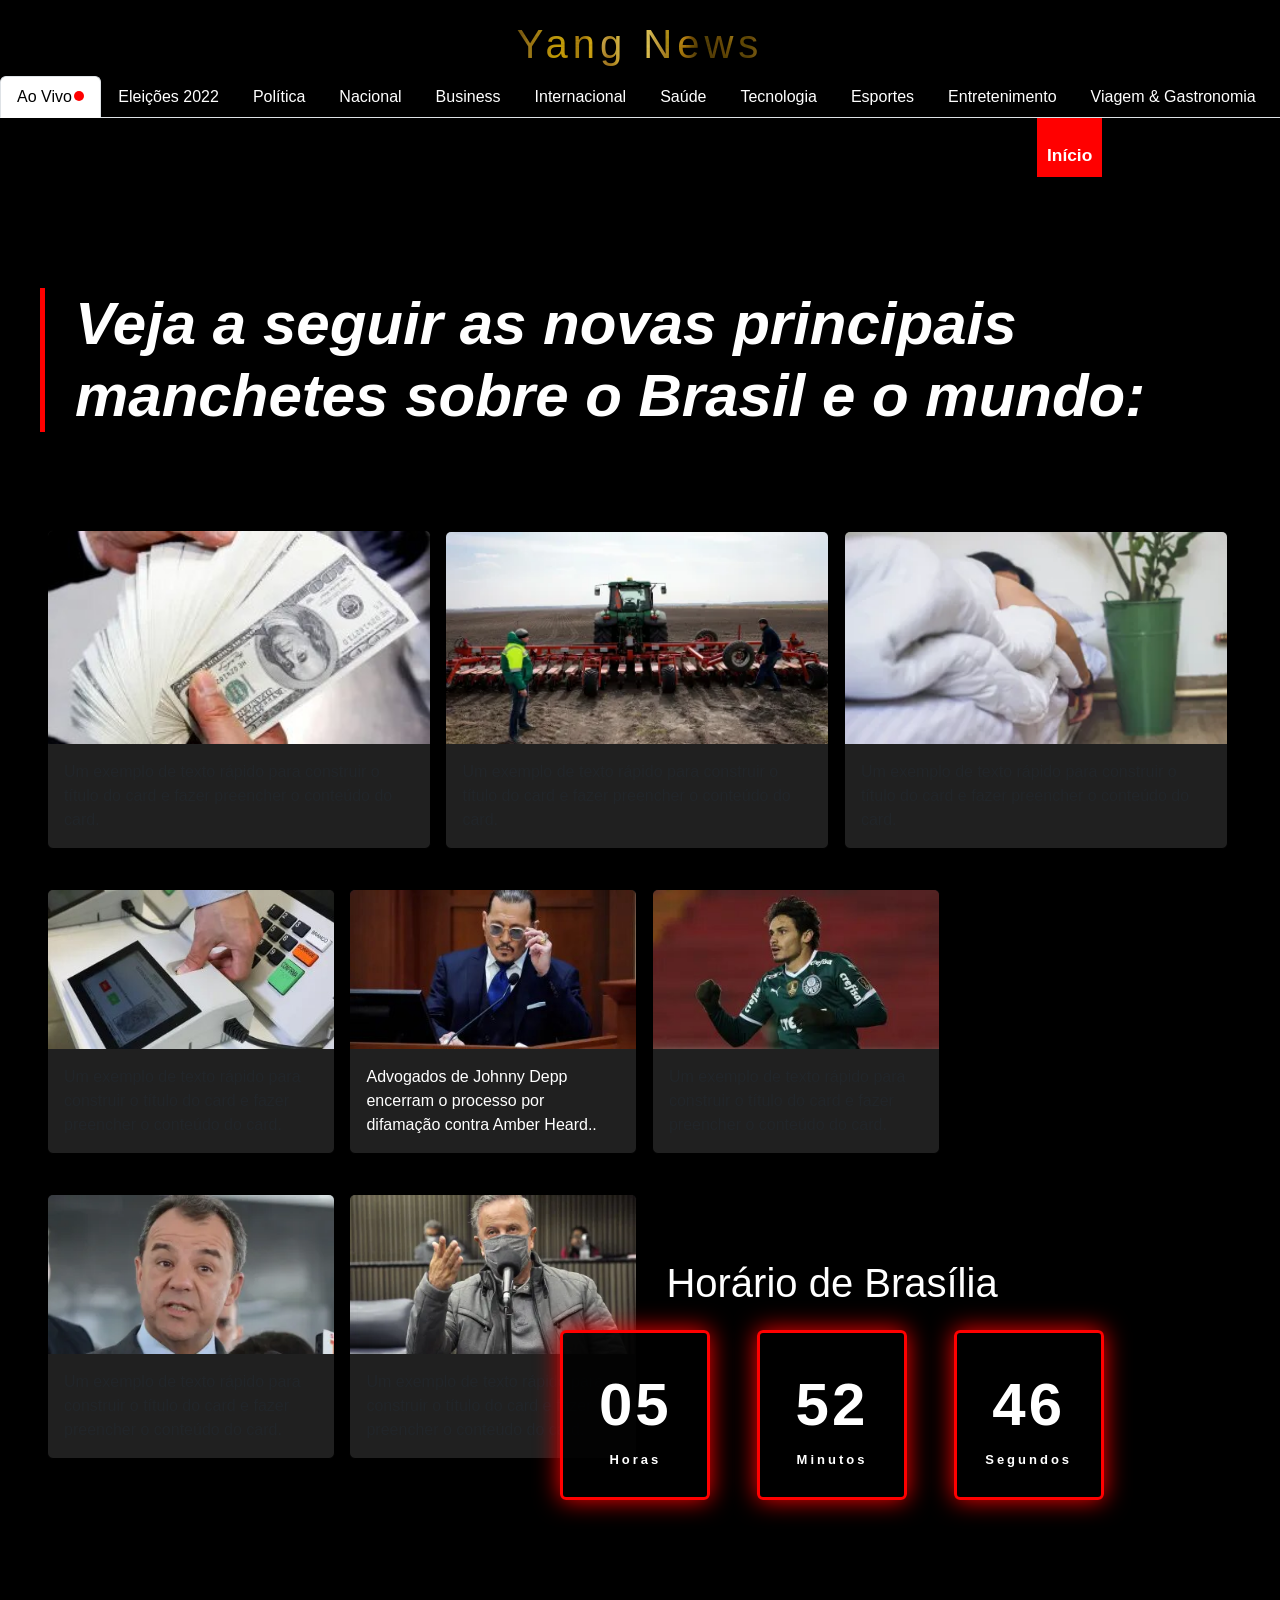
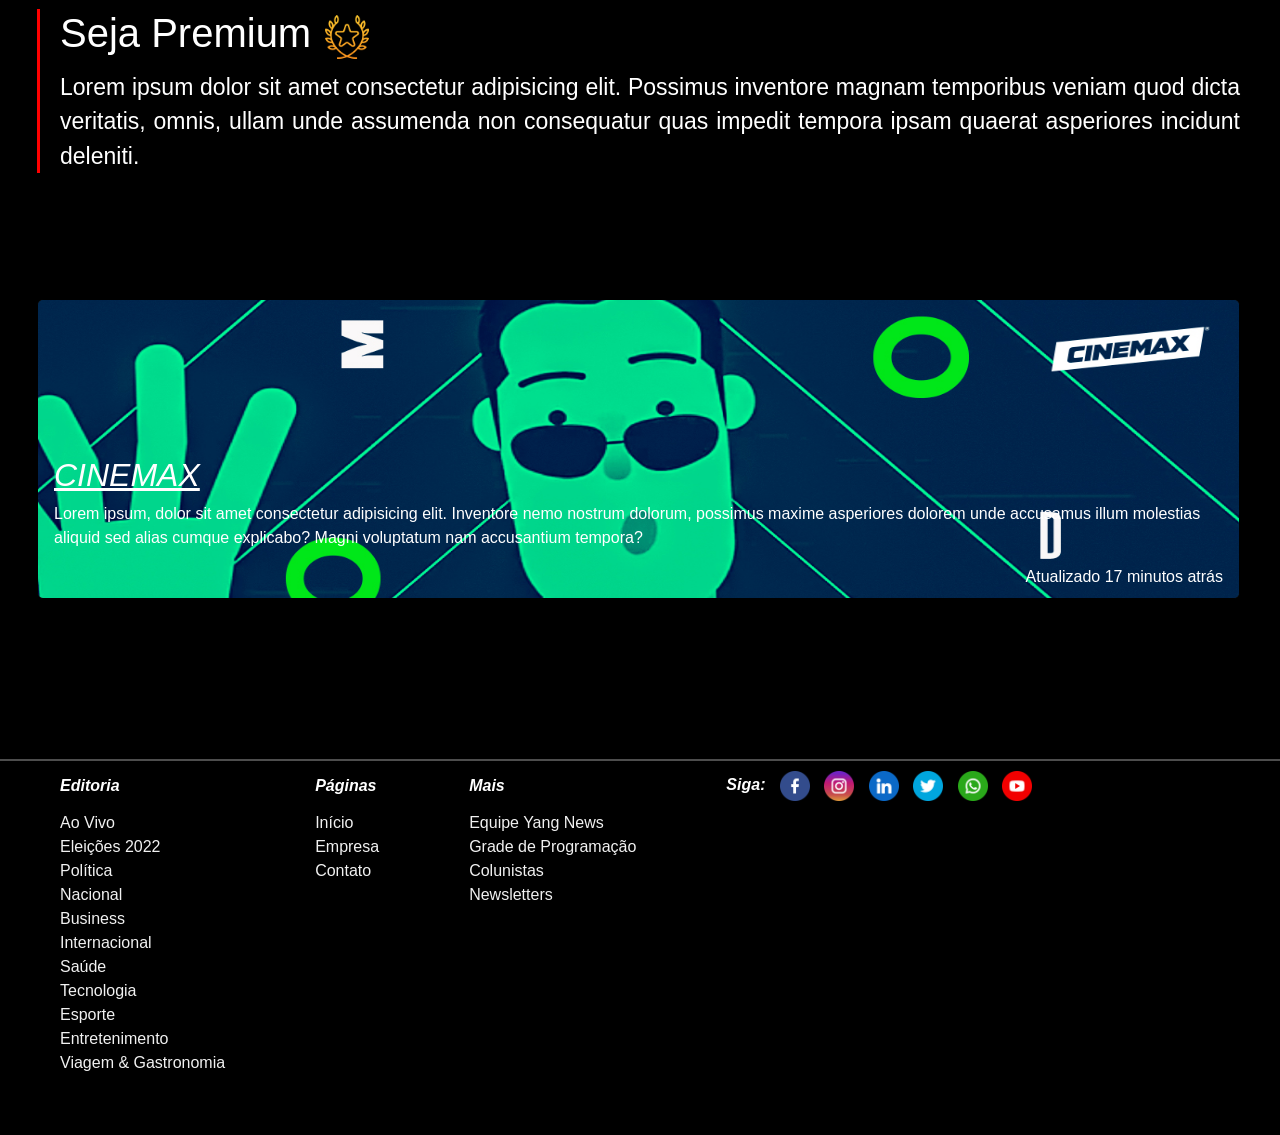
<file: Site-Notícias/index.html>
<!DOCTYPE html>
<html lang="pt-br">
<head>
    <meta charset="UTF-8">
    <meta http-equiv="X-UA-Compatible" content="IE=edge">
    <meta name="viewport" content="width=device-width, initial-scale=1.0">
    <meta>
    <meta>
    <link href="https://cdn.jsdelivr.net/npm/bootstrap@5.1.3/dist/css/bootstrap.min.css" rel="stylesheet" integrity="sha384-1BmE4kWBq78iYhFldvKuhfTAU6auU8tT94WrHftjDbrCEXSU1oBoqyl2QvZ6jIW3" crossorigin="anonymous">
    <link rel="shortcut icon" href="https://encrypted-tbn0.gstatic.com/images?q=tbn:ANd9GcQWPzIWFy9ZN18wdDAUa-nRC_18sJuXp-dvwA&usqp=CAU" type="image/x-icon">
    <link rel="stylesheet" href="style.css">
    <title>Yang News | Início</title>
    <style>
      #vv{
        background-color: red;
        border-radius: 50%;
        width: 10px;
        height: 10px;
        float: right;
        margin-top: 5.5px;
        margin-left: 2.5px;
      }
      #navini{
        display: flex;
        margin-left: 1020px;
        height: 100px;
      }
      .nav-link{
          color: white;
          
      }
      .nav-link:hover{
          transition: 0.8s;
          color: white;
          background-color: rgb(32, 32, 32);
          outline: none;
      }
      .nitem1{
        list-style-type: none;
        border-bottom: 3px solid red;
        border-right: 3px solid red;
        border-left: 3px solid red;
        /* border-bottom-left-radius: 17px ;
        border-bottom-right-radius: 17px; */
        
      }
      .nitem1:hover{
        padding-top: 25px;
        padding-bottom: 5px;
        background-color: red;
      }
      #clica{
        background-color: red;
        padding-top: 25px;
        padding-bottom: 5px;
      }
      .anc2{
        font-size: 13pt;
        text-decoration: none;
        color: white;
        padding: 12px 7px; 
        font-weight: bold;
      }
      .anc2:hover{
        color: white;
        text-shadow: 0px 0px 6px rgba(255, 255, 255, 0.555);
      }
      #ul1{
        margin-left: -15px;
      }
      #ancora{
        text-decoration: none;
        color: white;
      }
      #ancora:hover{
        color: white;
        text-decoration: underline;
      }
    </style>
</head>
<body style="background-color: black;">
    <script src="https://cdn.jsdelivr.net/npm/bootstrap@5.1.3/dist/js/bootstrap.bundle.min.js" integrity="sha384-ka7Sk0Gln4gmtz2MlQnikT1wXgYsOg+OMhuP+IlRH9sENBO0LRn5q+8nbTov4+1p" crossorigin="anonymous"></script>
    <div id="titu">
      <h1>Yang News</h1>
    </div>
    <ul class="nav nav-tabs" id="navm">
      <li class="nav-item" id="navit">
        <a class="nav-link active" id="navf1" href="#" > Ao Vivo <div id="vv"></div></a>
      </li>
      <li class="nav-item">
        <a class="nav-link" href="#">Eleições 2022</a>
      </li>
      <li class="nav-item">
        <a class="nav-link" href="#">Política</a>
      </li>
      <li class="nav-item">
        <a class="nav-link" href="#">Nacional</a>
      </li>
      <li class="nav-item">
        <a class="nav-link" href="#">Business</a>
      </li>
      <li class="nav-item">
        <a class="nav-link" href="#">Internacional</a>
      </li>
      <li class="nav-item">
        <a class="nav-link" href="#">Saúde</a>
      </li>
      <li class="nav-item">
        <a class="nav-link" href="#">Tecnologia</a>
      </li>
      <li class="nav-item">
        <a class="nav-link" href="#">Esportes</a>
      </li>
      <li class="nav-item">
        <a class="nav-link" href="#">Entretenimento</a>
      </li> 
      <li class="nav-item">
        <a class="nav-link" href="#">Viagem & Gastronomia</a>
      </li>
    </ul>
    <nav id="navini">
      <ul id="ul1">
        <li class="nitem1" id="clica">
          <a href="#" class="anc2" >Início</a>
        </li>
      </ul>
    </nav>
    <div id="tud">
    <div id="manc" style="margin-top: 70px;">
      <h1 style="font-size: 60px; color: white; font-weight: bold; font-style: italic; ">Veja a seguir as novas principais manchetes sobre o Brasil e o mundo:</h1>
    </div>
    <div id="pv" style="color: white;">
    <div id="pp">
    <div class="card" style="width: 24rem;">
      <img class="card-img-top" src="imagens/i1.jpg" alt="Imagem de capa do card">
      <div class="card-body">
        <p class="card-text">Um exemplo de texto rápido para construir o título do card e fazer preencher o conteúdo do card.</p>
      </div>
    </div>
    <div class="card" style="width: 24rem;">
      <img class="card-img-top" src="imagens/i11.jpg" alt="Imagem de capa do card">
      <div class="card-body">
        <p class="card-text">Um exemplo de texto rápido para construir o título do card e fazer preencher o conteúdo do card.</p>
      </div>
    </div>
    <div class="card" style="width: 24rem;">
      <img class="card-img-top" src="imagens/i8.jpg" alt="Imagem de capa do card">
      <div class="card-body">
        <p class="card-text">Um exemplo de texto rápido para construir o título do card e fazer preencher o conteúdo do card.</p>
      </div>
    </div>
  </div>
    <div class="card" style="width: 18rem;">
      <img class="card-img-top" src="imagens/l4.jpg" alt="Imagem de capa do card">
      <div class="card-body">
        <p class="card-text">Um exemplo de texto rápido para construir o título do card e fazer preencher o conteúdo do card.</p>
      </div>
    </div>
    <div class="card" style="width: 18rem;">
      <a href="newsdepp.html" id="ancora"><img class="card-img-top" src="imagens/l5.jpg" alt="Imagem de capa do card"> 
      <div class="card-body">
        <p class="card-text">Advogados de Johnny Depp encerram o processo por difamação contra Amber Heard..</p></a>
      </div>
    </div>
    <div class="card" style="width: 18rem;">
      <img class="card-img-top" src="imagens/i2.jpg" alt="Imagem de capa do card">
      <div class="card-body">
        <p class="card-text">Um exemplo de texto rápido para construir o título do card e fazer preencher o conteúdo do card.</p>
      </div>
    </div>
    <div class="card" style="width: 18rem;">
      <img class="card-img-top" src="imagens/i9.jpg" alt="Imagem de capa do card">
      <div class="card-body">
        <p class="card-text">Um exemplo de texto rápido para construir o título do card e fazer preencher o conteúdo do card.</p>
      </div>
    </div>
    <div class="card" style="width: 18rem;">
      <img class="card-img-top" src="imagens/i10.jpg" alt="Imagem de capa do card">
      <div class="card-body">
        <p class="card-text">Um exemplo de texto rápido para construir o título do card e fazer preencher o conteúdo do card.</p>
      </div>
    </div>
    <div id="relpr">
       <h2>Horário de Brasília</h2>
    <div class="relogio">
      <div>
          <span id="horas">00</span>
          <span class="tempo">Horas</span>
      </div>

      <div>
          <span id="minutos">00</span>
          <span class="tempo">Minutos</span>
      </div>

      <div>
          <span id="segundos">00</span>
          <span class="tempo">Segundos</span>
      </div>
  </div>
</div>
  <script src="assets/js/script.js"></script>

    <div id="noti">
        <h1>Seja Premium <img src="imagens/medalha-de-ouro.png" alt="" width="50px"> </h1> 
        <div id="pr">
            <p>Lorem ipsum dolor sit amet consectetur adipisicing elit. Possimus inventore magnam temporibus veniam quod dicta veritatis, omnis, ullam unde assumenda non consequatur quas impedit tempora ipsam quaerat asperiores incidunt deleniti.</p>
        </div>
    </div>
    <div class="card bg-dark text-white" id="cardao">
      <img class="card-img" src="imagens/ll.jpg" alt="Imagem do card" width="100%" height="100%">
      <div class="card-img-overlay">
        <div id="caix">
        <h2 class="card-title" style="font-style: italic;">CINEMAX</h2>
        <p class="card-text" >Lorem ipsum, dolor sit amet consectetur adipisicing elit. Inventore nemo nostrum dolorum, possimus maxime asperiores dolorem unde accusamus illum molestias aliquid sed alias cumque explicabo? Magni voluptatum nam accusantium tempora?</p>
        </div>
        <p class="card-text" id="lll">Atualizado 17 minutos atrás</p>
      </div>
    </div>
  </div>
</div>

  <footer>
    <div id="list-footer">
      <table>
      <tr>
        <th>Editoria</th>
        <th>Páginas</th>
        <th>Mais</th>
        <th>Siga: 

          <a href="#"><img src="imagens/facebook.png" alt="#" width="30px" style="margin-left: 10px;" title="Facebook"></a>
          <a href="#"><img src="imagens/instagram.png" alt="#" width="30px" style="margin-left: 10px;" title="Instagram"></a>
          <a href="#"><img src="imagens/linkedin.png" alt="#" width="30px" style="margin-left: 10px;" title="Linkedin"></a>
          <a href="#"><img src="imagens/twitter.png" alt="#" width="30px" style="margin-left: 10px;" title="Twitter"></a>
          <a href="#"><img src="imagens/whatsapp.png" alt="#" width="30px" style="margin-left: 10px;" title="Whatsapp"></a>
          <a href="#"><img src="imagens/youtube.png" alt="#" width="30px" style="margin-left: 10px;" title="Youtube"></a>

        </th>
      </tr>
      <tr>
        <td><a href="#">Ao Vivo</a></td>
        <td><a href="#">Início</a></td>
        <td><a href="#">Equipe Yang News</a></td>
      </tr>
      <tr>
        <td><a href="#">Eleições 2022</a></td>
        <td><a href="#">Empresa</a></td>
        <td><a href="#"> Grade de Programação</a></td>
      </tr>
      <tr>
        <td><a href="#">Política</a></td>
        <td><a href="#">Contato</a></td>
        <td><a href="#">Colunistas</a></td>
      </tr>
      <tr>
        <td><a href="#">Nacional</a></td>
        <td><a href="#"></a></td>
        <td><a href="#">Newsletters</a></td>
      </tr>
      <tr>
        <td><a href="#">Business</a></td>
        <td><a href="#"></a></td>
        <td></td>
      </tr>
      <tr>
        <td><a href="#">Internacional</a></td>
        <td><a href="#"></a></td>
        <td></td>
      </tr>
      <tr>
        <td><a href="#">Saúde</a></td>
        <td><a href="#"></a></td>
        <td></td>
      </tr>
      <tr>
        <td><a href="#">Tecnologia</a></td>
        <td><a href="#"></a></td>
        <td></td>
      </tr>
      <tr>
        <td><a href="#">Esporte</a></td>
        <td><a href="#"></a></td>
        <td></td>
      </tr>
      <tr>
        <tr>
          <td><a href="#">Entretenimento</a></td>
          <td></td>
          <td></td>
        </tr>
        <td><a href="#">Viagem & Gastronomia</a></td>
        <td></td>
        <td></td>
      </tr>
      </table>
    </div>
  </footer>
    
    
  
</body>
</html>
</file>
<file: Site-Notícias/style.css>
body {
  margin: 0px;
  padding: 0px;
  box-sizing: border-box;
}
#navm {
  background-color: rgb(0, 0, 0);
}
.nav-item {
  background-color: rgb(0, 0, 0);
}
.nav-item:hover {
  cursor: pointer;
  color: black;
  background-color: rgba(252, 252, 252, 0.644);
}
#navit:hover {
  border-top: none;
}
#pv {
  margin-left: 37px;
}
#pp {
  padding-top: 50px;
  width: 100%;
}
.card {
  margin-top: 40px;
  display: flex;
  display: inline-block;
  border-radius: none;
  margin-left: 10px;
  border-color: black;
  cursor: pointer;
  background-color: rgb(32, 32, 32);
}
.card:hover {
  border: 1.5px solid white;
  border-radius: 1px;
  text-decoration: underline;
}
#cardao {
  margin-top: 110px;
  width: 100%;
  height: 300px;
  margin-left: 0px;
  cursor: pointer;
}
#caix {
  margin-top: 140px;
}
#caix:hover {
  text-decoration: underline;
}
#cardao h2,
#pc:hover {
  text-decoration: underline;
  cursor: pointer;
}
#noti {
  margin-top: 150px;
  font-size: 23px;
  color: white;
  border-left: 3px solid red;
  padding-left: 20px;
  text-align: justify;
}
#noti > h2 {
  font-size: 42px;
  color: red;
}
#lll {
  text-align: right;
  margin-top: 15px;
}
footer {
  border-top: 2px solid rgb(77, 77, 77);
  text-align: center;
  margin-top: 160px;
  background-color: rgba(27, 27, 27, 0.582);
}

@import url("https://fonts.googleapis.com/css2?family=Open+Sans:wght@300;400;500&display=swap");
* {
  margin: 0;
  padding: 0;
  font-family: "Open Sans", sans-serif;
}
.relogio {
  display: flex;
  align-items: center;
  justify-content: space-around;
  height: 200px;
  width: 550px;
  background: transparent;
  border-radius: 3px;
  box-shadow: 0px 8px 10px rgba(0, 0, 0, 0.5);
  gap: 40px;
}

.relogio div {
  height: 170px;
  width: 150px;
  display: flex;
  flex-direction: column;
  align-items: center;
  justify-content: center;
  color: #fff;
  background: rgba(0, 0, 0, 0.9);
  border: 3px solid red;
  box-shadow: 0px 0px 25px rgb(255, 0, 0);
  border-radius: 6px;
  letter-spacing: 3px;
}

.relogio span {
  font-weight: bolder;
  font-size: 60px;
}

.relogio span.tempo {
  font-size: 13px;
}
#relpr {
  position: absolute;
  margin-top: -200px;
  margin-left: 520px;
}
#relpr h2 {
  text-align: center;
  font-size: 40px;
  color: white;
  font-family: "Lucida Sans", "Lucida Sans Regular", "Lucida Grande",
    "Lucida Sans Unicode", Geneva, Verdana, sans-serif;
}

#manc {
  border-left: 5px solid rgb(255, 0, 0);
  padding-left: 30px;
  margin-left: 40px;
}
#tud {
  padding-right: 40px;
  margin-top: 60px;
}
#titu {
  letter-spacing: 5px;
  text-align: center;
  padding-top: 20px;
  font-size: 48px;
  background-image: url("imagens/back-titu.jpg");
  -webkit-background-clip: text;
  -webkit-text-fill-color: transparent;
}

#list-footer {
  /* padding-top: 10px; */
  width: 100%;
  position: absolute;
  padding-bottom: 60px;
}
td,
th {
  padding: 0px 30px;
  color: white;
  text-align: left;
  padding-left: 60px;
}
th {
  padding-bottom: 10px;
  padding-top: 10px;
  font-style: italic;
}
td > a {
  text-decoration: none;
  color: rgb(241, 241, 241);
}
td > a:hover {
  text-decoration: underline;
  color: white;
}

/* @media {
    -1301
} */
</file>
